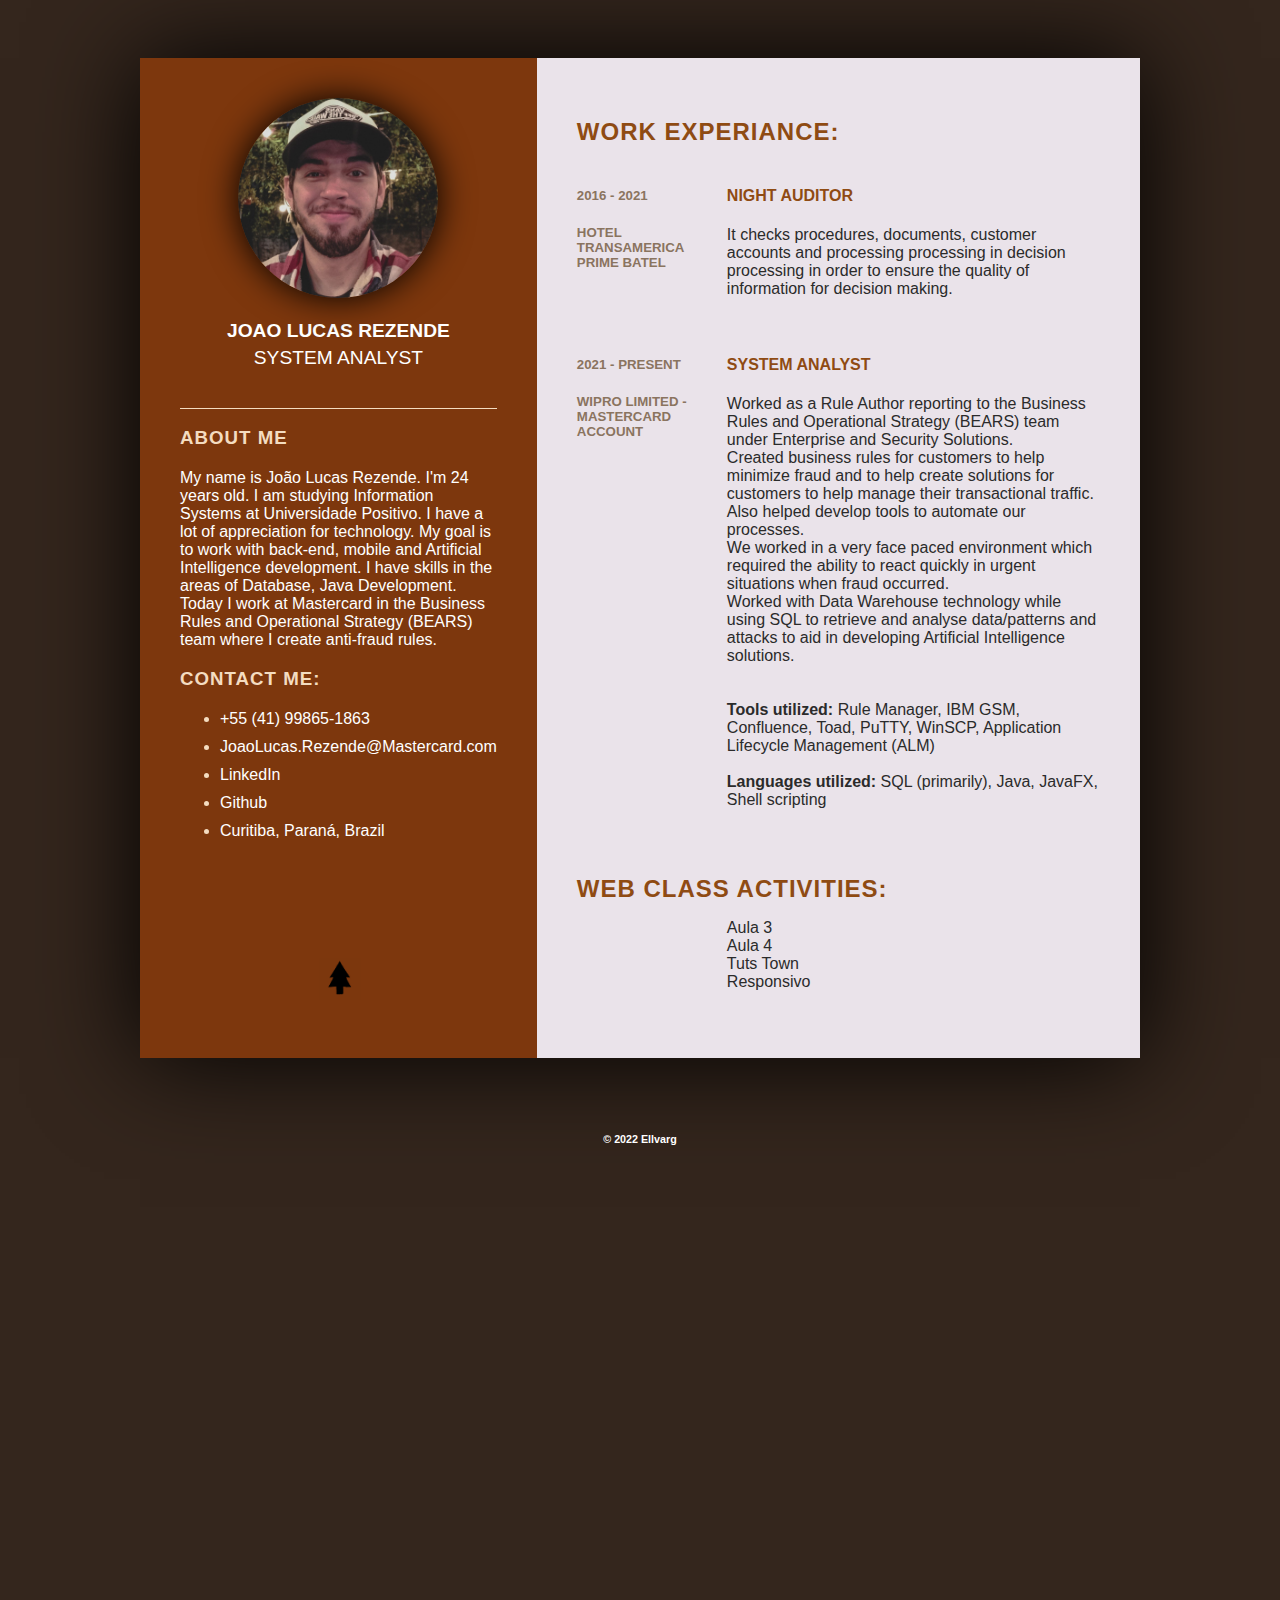
<file: index.html>
<html>
    <head>
        <!doctype html>
        <meta chartset="utf-8"/>
        <meta name="author" content="Joao Lucas">
        <meta name="description" content="Web_Basico Test page">
        <link rel="stylesheet" type="text/css" href="style.css">
        <link rel="icon" href="pines_logo.jpg" type="image/icon type">
        <title>Joao Lucas Web Curriculum</title>
    </head>
    <body>
        <div class="container">
            <div class="leftSide">
                <div class="userText">
                    <div class="userImg">
                        <img src="img.jpg">
                    </div>
                    <h2> Joao Lucas Rezende<br><span>System Analyst</span></h2>
                </div>
                <div class="userInfo:">
                    <h3 class="title">About Me</h3>
                    <span>My name is João Lucas Rezende. I'm 24 years old. I am studying Information Systems at Universidade Positivo.
                        I have a lot of appreciation for technology. My goal is to work with back-end, mobile and Artificial Intelligence development.
                        I have skills in the areas of Database, Java Development. Today I work at Mastercard in the Business Rules and Operational Strategy (BEARS)
                         team where I create anti-fraud rules.</span>
                </div>
                <div class="userContact">
                    <h3 class="title">Contact Me:</h3>
                    <ul>
                        <li><span>+55 (41) 99865-1863</span></li>
                        <li><span>JoaoLucas.Rezende@Mastercard.com</span></li>
                        <li><span><a class="socialMedia" href="https://www.linkedin.com/in/jo%C3%A3o-lucas-rezende-921703132/" style="text-decoration:none">LinkedIn</a></span></li>
                        <li><span><a class="socialMedia" href="https://github.com/ellvarg" style="text-decoration:none">Github</a></span></li>
                        <li><span>Curitiba, Paraná, Brazil</span></li>
                    </ul>
                </div>
                <div class="refLink">
                    <a href="site Example.jpg"><img src="pines_logo.jpg" alt="refLink" style="width:42px;height:42px;"></a>     
                </div>
            </div>
            <div class="rightSide">
                <div class="userWork">
                    <h2 class="titleRight">Work Experiance:</h2>
                    <div class="box">
                        <div class="year">
                            <h5>2016 - 2021</h5>
                            <h5>Hotel Transamerica Prime Batel</h5>
                        </div>
                        <div class="job">
                            <h4>Night Auditor</h4>
                            <p>It checks procedures, documents, customer accounts and processing processing in decision
                                processing in order to ensure the quality of information for decision making.</p>
                        </div>
                    </div>
                    <div class="box">
                        <div class="year">
                            <h5>2021 - Present</h5>
                            <h5>Wipro Limited - Mastercard Account </h5>
                        </div>
                        <div class="job">
                            <h4>System Analyst</h4>
                            <p>Worked as a Rule Author reporting to the Business Rules and Operational Strategy (BEARS) team under Enterprise and Security Solutions.<br> 
                                Created business rules for customers to help minimize fraud and to help create solutions for customers to help manage their transactional traffic. <br>
                                Also helped develop tools to automate our processes. <br>
                                We worked in a very face paced environment which required the ability to react quickly in urgent situations when fraud occurred. <br>
                                Worked with Data Warehouse technology while using SQL to retrieve and analyse data/patterns and attacks to aid in developing Artificial Intelligence solutions.<br>
                                <br><br>
                                <b>Tools utilized:</b> Rule Manager, IBM GSM, Confluence, Toad, PuTTY, WinSCP, Application Lifecycle Management (ALM)<br>
                                <br>
                                <b>Languages utilized:</b> SQL (primarily), Java, JavaFX, Shell scripting</p>
                        </div>
                    </div>
                </div>
                <div class="activitiesList">
                    <h2 class="titleRight">Web Class Activities:</h2>
                    <ol>
                        <li><span><a class="webClass" href="https://ellvarg.github.io/Aula_02/index.html" style="text-decoration:none">Aula 3</a></span></li>
                        <li><span><a class="webClass" href="https://ellvarg.github.io/Aula_03/index.html" style="text-decoration:none">Aula 4</a></span></li>
                        <li><span><a class="webClass" href="https://ellvarg.github.io/tutstown/index.html" style="text-decoration:none">Tuts Town</a></span></li>
                        <li><span><a class="webClass" href="https://ellvarg.github.io/Design%20Digital/index.html" style="text-decoration:none">Responsivo</a></span></li>
                    </ol>
                </div>
            </div>
        </div>
    </body>
    <footer>
        <div class="copyright">
            <h6>© 2022 Ellvarg</h6>
        </div>
    </footer>
</html>
</file>
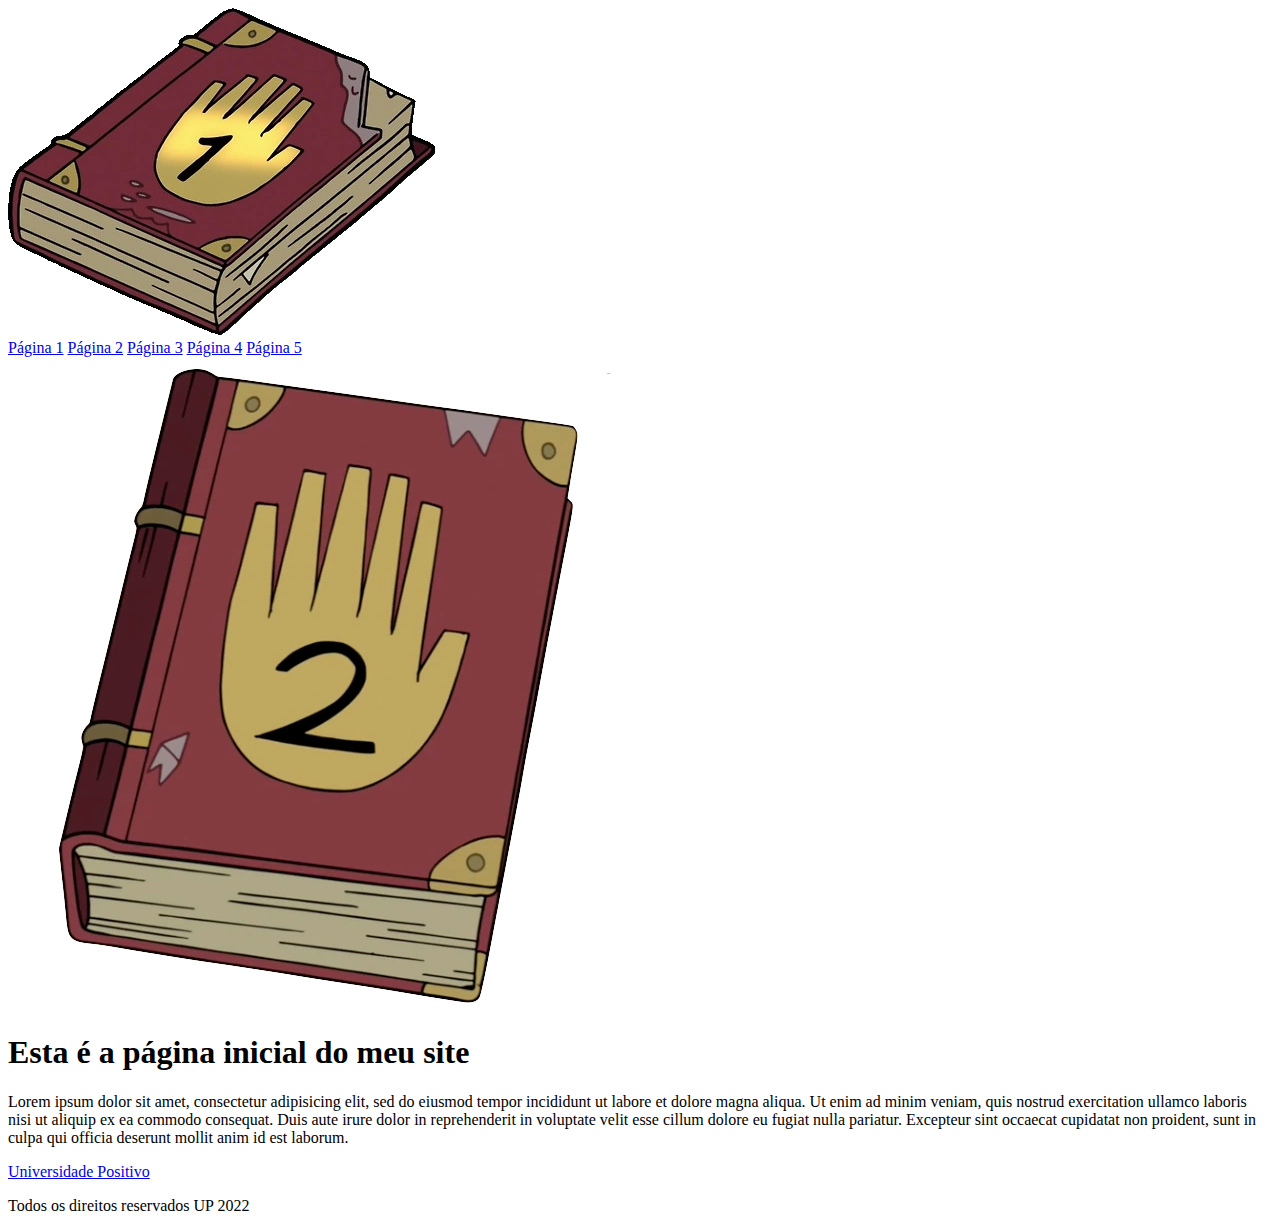
<file: Aula_02/index.html>
<!DOCTYPE html>
<html>
<head>
	<title>Aula 2</title>
	<meta charset="utf-8"> 
	<meta name="author" content="Joao Lucas"> 
	<meta name="keywords" content="Desenvolvimento web, HTML5, webdesing, Análise e Desenvolvimento de Sistemas, exercício, aula, universidade">
	<meta name="description" content="Exercício de HTML5 da aula de Desenvolvimento Web Básico do curso de Análise e Desenvolvimento de Sistemas da Universidade Positivo"> 
</head>
<body>

	<header>
		<a href="index.html" target="_self">
			<img src="Journal_1.webp" alt="Journal 2 Gravity Falls">
		</a>
		<nav>
			<a href="um.html">Página 1</a>
			<a href="dois.html">Página 2</a>
			<a href="tres.html">Página 3</a>
			<a href="quatro.html">Página 4</a>
			<a href="cinco.html">Página 5</a>
		</nav>

	</header>
	<section>
		<!-- Esta é a area de comentários de meu site -->
		<img src="Journal_2.webp" alt="Journal 2 Gravity Falls">

		<h1> Esta é a página inicial do meu site</h1>

		<p> Lorem ipsum dolor sit amet, consectetur adipisicing elit, sed do eiusmod
		tempor incididunt ut labore et dolore magna aliqua. Ut enim ad minim veniam,
		quis nostrud exercitation ullamco laboris nisi ut aliquip ex ea commodo
		consequat. Duis aute irure dolor in reprehenderit in voluptate velit esse
		cillum dolore eu fugiat nulla pariatur. Excepteur sint occaecat cupidatat non
		proident, sunt in culpa qui officia deserunt mollit anim id est laborum.</p>

		<a href="http://www.up.edu.br" target="_blank">
		Universidade Positivo</a>
		

	</section>
	<footer>
		
		<p>Todos os direitos reservados UP 2022</p>
	</footer>
</body>
</html>
</file>
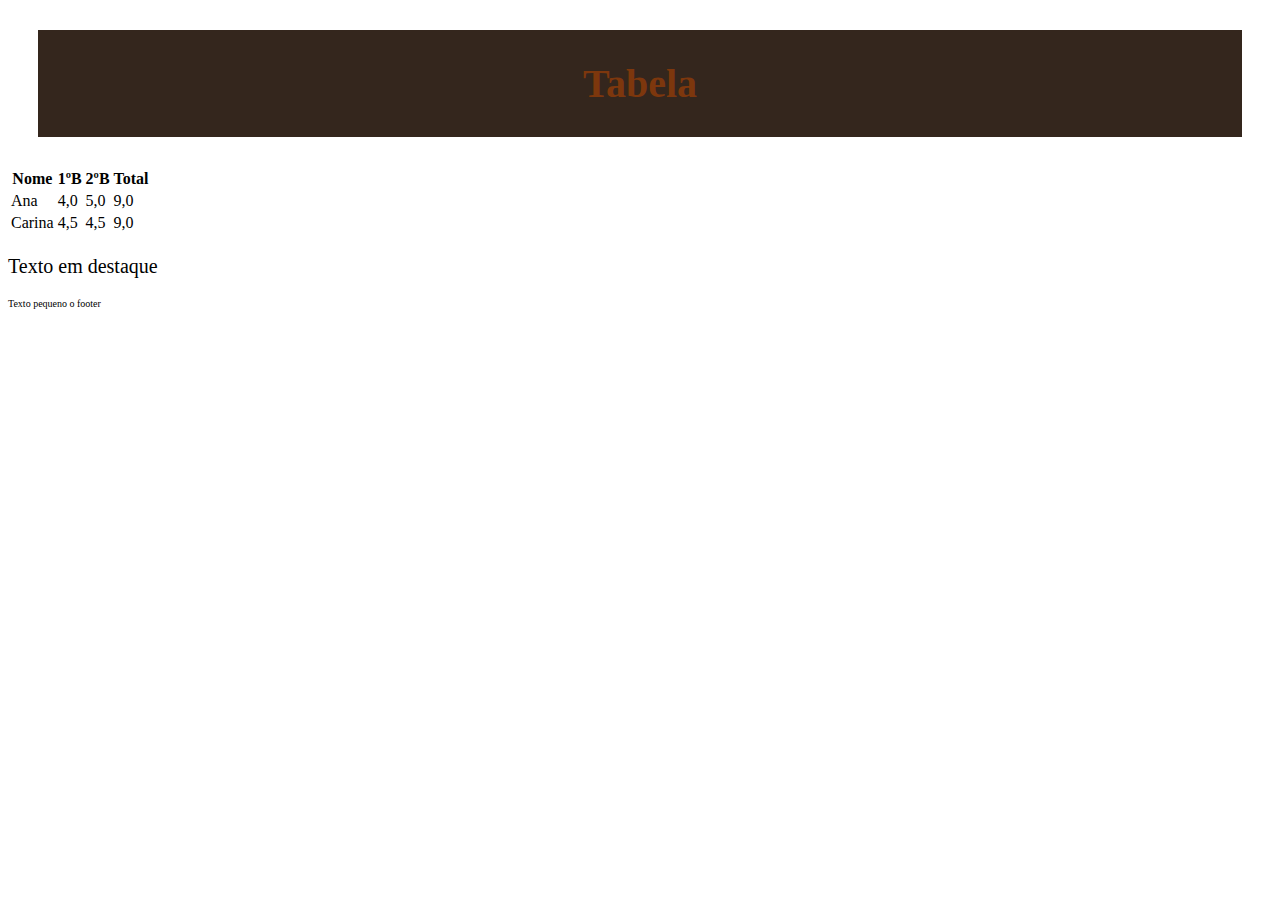
<file: Aula_03/index.html>
<!DOCTYPE html>
<html>
<head>
	<title>Tabela</title>
	<meta charset="utf-8">
	<meta name="author" content="Joao Lucas">
	<link rel="stylesheet" type="text/css" href="style.css">
</head>
<body>

	<h1>Tabela</h1>

	<table>
		<tr>
			<th>Nome</th><th>1ºB</th><th>2ºB</th><th>Total</th>
		</tr>
		<tr>
			<td>Ana</td><td>4,0</td><td>5,0</td><td>9,0</td>
		</tr>
		<tr>
			<td>Carina</td><td>4,5</td><td>4,5</td><td>9,0</td>
		</tr>	
	</table>

	<p class="destaque">Texto em destaque</p>
	<p class="pequeno">Texto pequeno o footer</p>

</body>
</html>
</file>
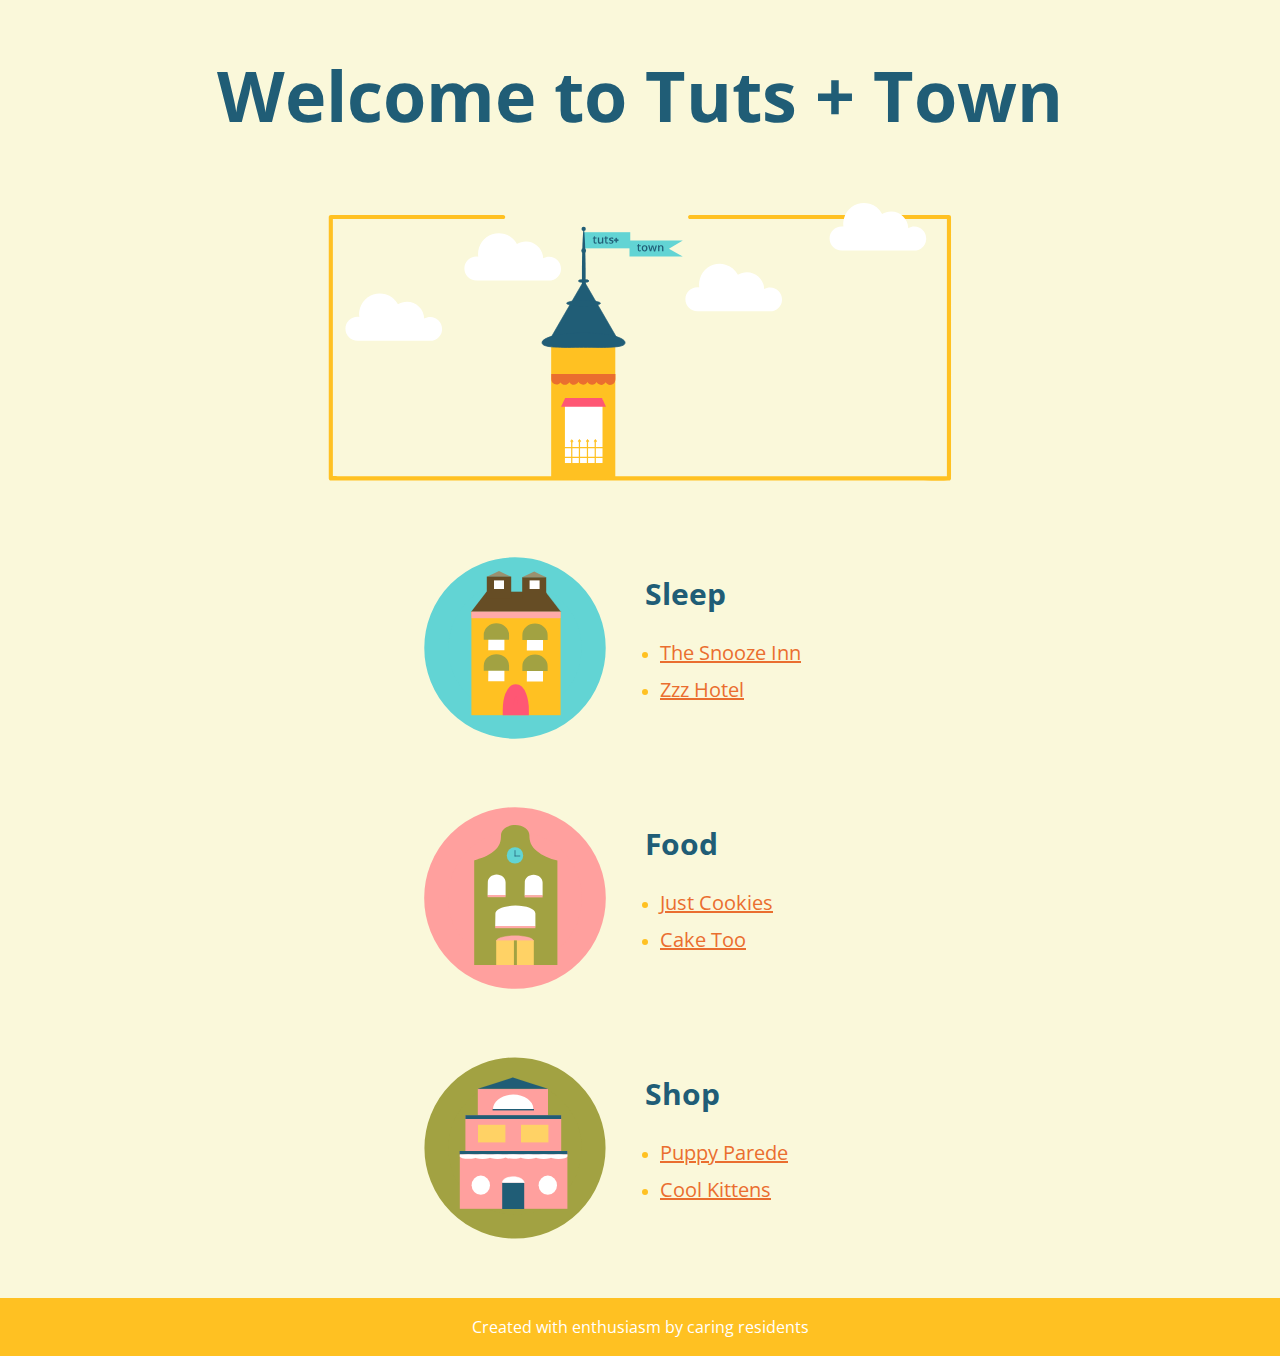
<file: tutstown/index.html>
<!DOCTYPE html>
<html>
<head>
	<meta charset="utf-8">
	<meta name="author" content="Joao Lucas">
	<link rel="stylesheet" type="text/css" href="style/style.css">
	<link rel="preconnect" href="https://fonts.googleapis.com">
	<link rel="preconnect" href="https://fonts.gstatic.com" crossorigin>
	<link href="https://fonts.googleapis.com/css2?family=Open+Sans&display=swap" rel="stylesheet">
	<meta name="keywords" content="#">
	<meta name="description" content="#">

	<title>Tuts Town - Versão 2</title>
</head>
<body>
	<header>
		<h1>Welcome to Tuts + Town</h1>
		<img src="img/townheader.svg" alt="An illustration of a Tuts Tower" class="header">
	</header>
    <section>
    	<article>
    		<img src="img/townsleep.svg" alt="An illustration of a Tuts Tower hotel" class="article">
    		<div>
    			<h2>Sleep</h2>
    			<ul>
    				<li>
    					<a href="thesoozeinn.html">The Snooze Inn</a>
    				</li>
    				<li>
    					<a href="zzzhotel.html">Zzz Hotel</a>
    				</li>
    			</ul>
    		</div>
    	</article>

    	<article>
    		<img src="img/townfood.svg" alt="An illustration of a Tuts Tower restaurant" class="article">
    		<div>
    			<h2>Food</h2>
    			<ul>
    				<li>
    					<a href="justcookies.html">Just Cookies</a>
    				</li>
    				<li>
    					<a href="caketoo.html">Cake Too</a>
    				</li>
    			</ul>
    		</div>
    	</article>

    	<article>
    		<img src="img/townshop.svg" alt="An illustration of a Tuts Tower Store" class="article">
    		<div>
    			<h2>Shop</h2>
    			<ul>
    				<li>
    					<a href="puppyparede.html">Puppy Parede</a>
    				</li>
    				<li>
    					<a href="coolkittens.html">Cool Kittens</a>
    				</li>
    			</ul>
    		</div>
    	</article>
	</section>

	<footer>
		<p>Created with enthusiasm by caring residents</p>
	</footer>

</body>
</html>
</file>
<file: style.css>
/**Body**/
body{
    background-color: #34261d;
    display: grid;
    justify-content: center;
    align-items: center;
    min-height: 100vh;
    font-family: 'Segoe UI', Tahoma, Geneva, Verdana, sans-serif;
    color: #fff;
}
/**Creating Container**/
.container{
    position: relative;
    display: grid;
    grid-template-columns: 1fr 2fr;
    margin: 50px;
    width: 100%;
    max-width: 1000px;
    min-height: 1000px;
    background-color: #EAE3EA;
    box-shadow: 0 0 100px #000;
}

/**left side  container and all informations**/
.container .leftSide{
    position: relative;
    background: #7d370d;
    padding: 40px;
}
/**Name and Job**/
.userText{
    position: relative;
    display: flex;
    flex-direction: column;
    align-items: center;
    padding-bottom: 20px;
    border-bottom: 1px solid #f4dcc0;
}

/**Centering Name and image**/
.userText .userImg{
    position: relative;
    width: 200px;
    height: 200px;
    overflow: hidden;
    border-radius: 50%;
    box-shadow: 0 0 35px #000;
}

.userText .userImg img{
    position: absolute;
    top: 0;
    left: 0;
    width: 100%;
    height: 100%;
    object-fit: cover;
}

/**Name and Job**/
.userText h2{
    color: #fff;
    font-size: 1.2em;
    margin-top: 20px;
    text-transform: uppercase;
    text-align: center;
    font-weight: 600;
    line-height: 1.4em;
}
/**Name and Job**/
.userText h2 span{
    font-size: 1em;
    font-weight: 300;
}
/**User Info and Contact centering**/
.userInfo .userContact{
    padding-top: 40px;
}
/**User Info and Contact title**/
.title{
    color: #f4dcc0;
    text-transform: uppercase;
    font-weight: 600;
    letter-spacing: 1px;
    margin-bottom: 20px;
}
/**User Contact list**/
.userContact ul{
    position: relative;
    color: #f4dcc0;
}
.userContact ul li{
    position: relative;
    margin: 10px 0;
}
.userContact  ul li span{
    color: #fff;
    font-weight: 300;
}
.socialMedia{
    color: #fff;
}
/**Centering img Link**/
.refLink{
    position: absolute;
    top: 90%;
    left: 45%;
    width: 100%;
    height: 100%;
}

/**Right side  container and all informations**/
.container .rightSide{
    position: relative;
    background: #EAE3EA;
    padding: 40px;
}
/**Right side centering **/
.userWork{
    margin-bottom: 50px;
}
.userWork:last-child{
    margin-bottom: 0;
}
/**Right side Titles **/
.titleRight{
    color: #8f4b13;
    text-transform: uppercase;
    letter-spacing: 1px;
    margin-bottom: 10px;
}
p{
    color: rgb(43, 43, 43);
}
/**Work Experience**/
.userWork .box{
    display:flex;
    flex-direction: row;
    margin: 20px 0;
}
.userWork .box .year{
    min-width: 150px;
}
.userWork .box .year h5{
    text-transform: uppercase;
    color: #8a745f;
    font-weight: 600;
}
.userWork .box .job h4{
    text-transform: uppercase;
    color: #8f4b13;
    font-size: 16px;
}
/**Web Activities**/
.activitiesList{
    position: relative;
    
}
.activitiesList ol{
    text-align: left;
    padding-left: 150px;
    color: rgb(43, 43, 43);
    list-style: none;
}
.webClass{
    color: rgb(43, 43, 43);
}

/**footer**/
footer{
    display: block;
    position: relative;
}
.copyright h6{
    padding-bottom: 100%;
    text-align: center;
    color: #FFF;
    font-family: 'Segoe UI', Tahoma, Geneva, Verdana, sans-serif;
}
</file>
<file: Aula_03/style.css>
/*Esta é minha folha de estilo CSS*/
body{
	font-family:Tahoma;
}
h1{
	font-size: 30pt;
	color: #7d370d;
	background-color: #34261d;
	text-align: center;
	padding: 30px;
	margin: 30px;
}

.destaque{
	font-size: 20px;
}
.pequeno{
	font-size: 10px;
}
</file>
<file: tutstown/style/style.css>
body{
	font-family: 'Open Sans', sans-serif;
	background-color: #faf8da;
	margin: 0;
}
/*
Como inserir uma fonte do diretório
@font-face{
	font-family: Brokenbrush;
	src:url('../font/Brokenbrush.ttf');
}
h1{
	font-family: 'Brokenbrush', sans-serif;
}
*/

header{
	text-align: center;
}

h1{
	font-size: 70px;
	color: #205d76;
}

.header{
	width: 650px;
}

/* section */

article{
	display: flex;
	margin: 50px auto;
	width: 450px;
}

.article{
	width: 200px;
}

div{
	margin-left: 30px;
}

h2{
	font-size: 30px;
	color: #205d76;
}

ul{
	color: #ffc122;
	padding-left: 15px;
}

li{
	margin-bottom: 10px;
}

a{
	color: #ea6e2f;
	font-size: 20px;
}

footer{
	background-color: #ffc122;
	text-align: center; 
	padding: 2px;
}

p{
	color: #ffffff;
}
</file>
